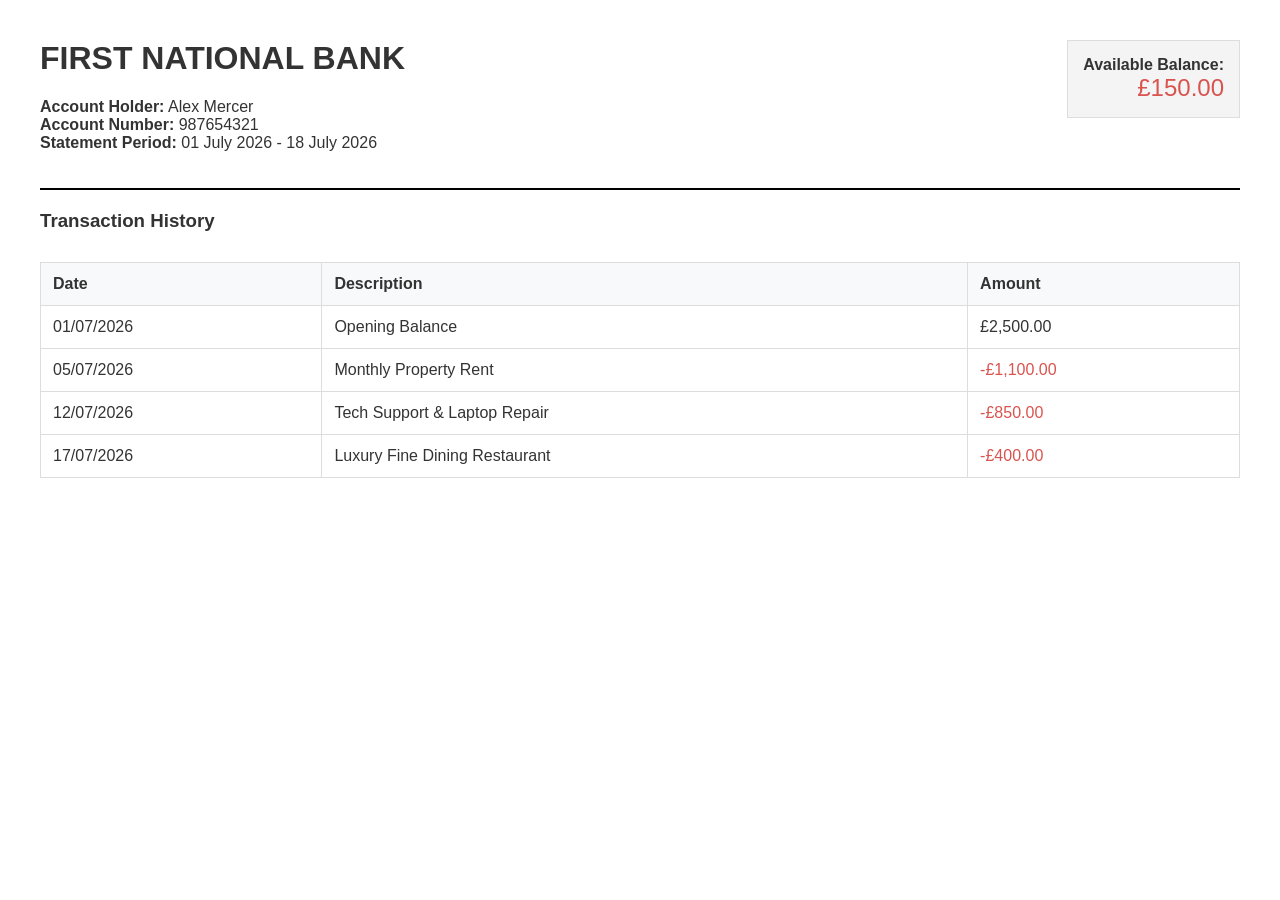
<file: FinStatementAlertWorkflow/Testfiles/statement.html>
<!DOCTYPE html>
<html>
<head>
    <style>
        body { font-family: Arial, sans-serif; margin: 40px; color: #333; }
        .header { border-bottom: 2px solid #000; padding-bottom: 20px; margin-bottom: 20px; }
        .balance-box { float: right; background: #f4f4f4; padding: 15px; border: 1px solid #ddd; text-align: right; }
        table { width: 100%; border-collapse: collapse; margin-top: 30px; }
        th, td { border: 1px solid #ddd; padding: 12px; text-align: left; }
        th { background-color: #f8f9fa; }
        .negative { color: #d9534f; }
    </style>
</head>
<body>

<div class="header">
    <div class="balance-box">
        <strong>Available Balance:</strong><br>
        <span style="font-size: 24px; color: #d9534f;">£150.00</span>
    </div>
    <h1>FIRST NATIONAL BANK</h1>
    <p><strong>Account Holder:</strong> Alex Mercer<br>
    <strong>Account Number:</strong> 987654321<br>
    <strong>Statement Period:</strong> 01 July 2026 - 18 July 2026</p>
</div>

<h3>Transaction History</h3>
<table>
    <thead>
        <tr>
            <th>Date</th>
            <th>Description</th>
            <th>Amount</th>
        </tr>
    </thead>
    <tbody>
        <tr>
            <td>01/07/2026</td>
            <td>Opening Balance</td>
            <td>£2,500.00</td>
        </tr>
        <tr>
            <td>05/07/2026</td>
            <td>Monthly Property Rent</td>
            <td class="negative">-£1,100.00</td>
        </tr>
        <tr>
            <td>12/07/2026</td>
            <td>Tech Support & Laptop Repair</td>
            <td class="negative">-£850.00</td>
        </tr>
        <tr>
            <td>17/07/2026</td>
            <td>Luxury Fine Dining Restaurant</td>
            <td class="negative">-£400.00</td>
        </tr>
    </tbody>
</table>

</body>
</html>
</file>
